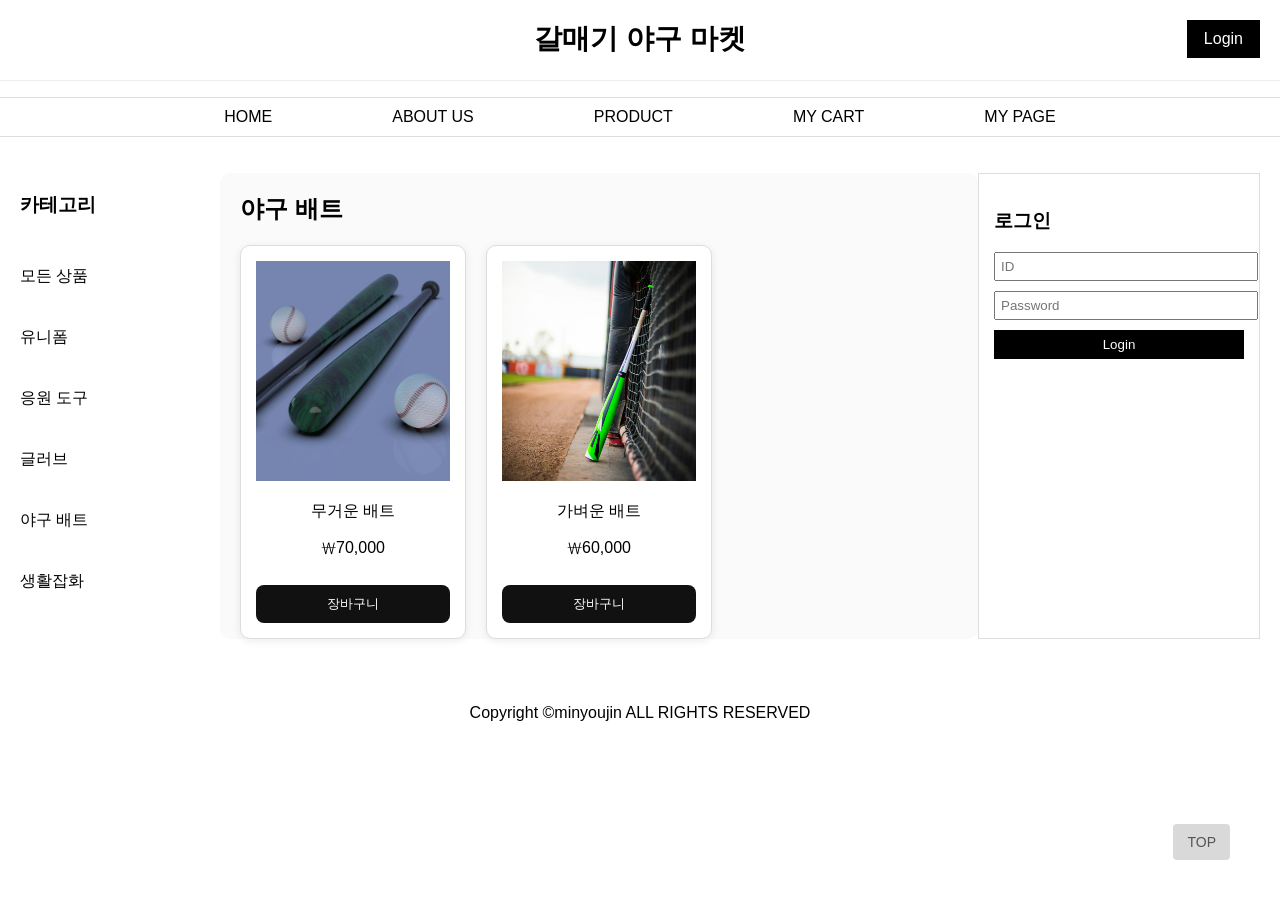
<file: Bat.html>
<!DOCTYPE html>
<html lang="ko">
<head>
    <meta charset="UTF-8">
    <meta name="viewport" content="width=device-width, initial-scale=1.0">
    <title> 갈매기 야구 마켓</title>
    <link type="text/css" rel="stylesheet" href="style.css">
</head>

<body>
    <!-- ======== 상단 로고 ========== -->
    <div class="header">
        <!-- 로고 (가운데 위치) -->
        <a href="index.html" class="logo">갈매기 야구 마켓</a>
        <!-- 오른쪽 상단 로그인 버튼 -->
        <a href="sign_in.html" class="login-btn" id="upperloginbtn">Login</a>
    </div>

    <!--=== 햄버거 버튼(모바일에서 보이게 pc는 ㄴㄴ)==-->
    <button class="hamburger" id="hamburger" onclick="openSidebar()">
        <span></span>
        <span></span>
        <span></span>
    </button>
    <!-- 모바일에서 사이드바 열면 배경 어둡게 하기 -->
    <div class="overlay" id="overlay" onclick="closeSidebar()"></div>
    <!-- ============ 메뉴바 ============== -->
    <ul>
        <li><a href="index.html">HOME</a></li>
        <li class="hide-mobile"><a href="introduce.html">ABOUT US</a></li>
        <li><a href="all_product.html">PRODUCT</a></li>
        <li class="hide-mobile"><a href="mycart.html">MY CART</a></li>
        <li class="hide-mobile"><a href="mypage.html">MY PAGE</a></li>
    </ul>

    <!-- =========== 전체 레이아웃 ============ -->
    <div class="container">
        <!-- 좌측 카테고리 사이드바 -->
        <div class="sidebar" id="sidebar">
            <!-- 모바일에서 사이드바 닫을 때 누를 X버튼-->
            <button class="closebtn" onclick="closeSidebar()">X</button>
            <div class="sidebar-login">
                <a href="sign_in.html" class="sidebar-loginbtn">Login</a>
            </div>
            <h3>카테고리</h3>
            <div class="category-item"><a href="all_product.html">모든 상품</a></div>
            <div class="category-item"><a href="uniform.html">유니폼</a></div>
            <div class="category-item"><a href="cheer.html">응원 도구</a></div>
            <div class="category-item"><a href="Glove.html">글러브</a></div>
            <div class="category-item"><a href="Bat.html">야구 배트</a></div>
            <div class="category-item"><a href="seikatsu.html">생활잡화</a></div>
            <div class="sidebar-hide" id="sidebar-hide">
                <div class="sidebar-hide-menu"><a href="introduce.html">ABOUT US</a></div>
                <div class="sidebar-hide-menu"><a href="mycart.html">MY CART</a></div>
                <div class="sidebar-hide-menu"><a href="mypage.html">MY PAGE</a></div>
            </div>
        </div>
        <!-- 중앙 상품 리스트 -->
        <div class="main">
            <h2>야구 배트</h2>
            <div class="product-grid">
                <!-- 상품 카드 6개 -->
                <div class="product-card">
                    <img src="tetsubat.jpg">
                    <p>무거운 배트</p>
                    <p>₩70,000</p>
                    <button class="wishlist-btn" onclick="addcart(
                        '무거운 배트', 70000, 'tetsubat.jpg'
                    )">장바구니</button>
                </div>
                <div class="product-card">
                    <img src="greenbat.jpg">
                    <p>가벼운 배트</p>
                    <p>₩60,000</p>
                    <button class="wishlist-btn" onclick="addcart(
                        '가벼운 배트', 60000, 'greenbat.jpg'
                    )">장바구니</button>
                </div>
            </div>
        </div>

        <!-- 우측 로그인 박스 -->
        <div class="login-box" id="loginbox">
            <h3>로그인</h3>
            <input type="text" id="username" placeholder="ID">
            <input type="password" id="password" placeholder="Password">
            <button id="loginbtn" onclick="login()">Login</button>
            <p id="message"></p>
        </div>
    </div>
    <button onclick="window.scrollTo({top: 0, behavior: 'smooth'})" id="topbtn">TOP</button>
    <footer>
        Copyright ©minyoujin ALL RIGHTS RESERVED
    </footer>
    <script src="script.js"></script>
</body>
</html>
</file>
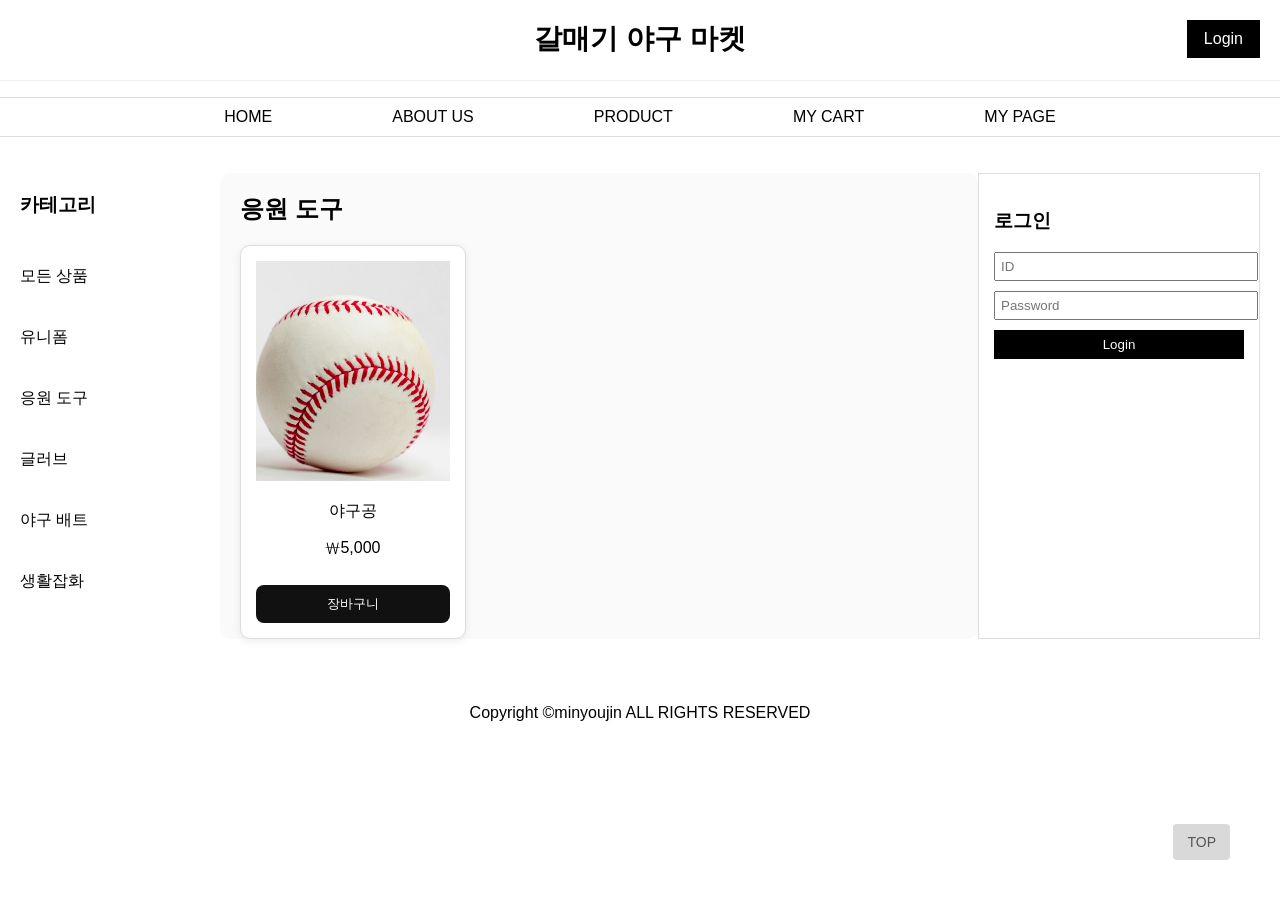
<file: cheer.html>
<!DOCTYPE html>
<html lang="ko">
<head>
    <meta charset="UTF-8">
    <meta name="viewport" content="width=device-width, initial-scale=1.0">
    <title> 갈매기 야구 마켓</title>
    <link type="text/css" rel="stylesheet" href="style.css">
</head>

<body>
    <!-- ======== 상단 로고 ========== -->
    <div class="header">
        <!-- 로고 (가운데 위치) -->
        <a href="index.html" class="logo">갈매기 야구 마켓</a>
        <!-- 오른쪽 상단 로그인 버튼 -->
        <a href="sign_in.html" class="login-btn" id="upperloginbtn">Login</a>
    </div>

    <!--=== 햄버거 버튼(모바일에서 보이게 pc는 ㄴㄴ)==-->
    <button class="hamburger" id="hamburger" onclick="openSidebar()">
        <span></span>
        <span></span>
        <span></span>
    </button>
    <!-- 모바일에서 사이드바 열면 배경 어둡게 하기 -->
    <div class="overlay" id="overlay" onclick="closeSidebar()"></div>
    <!-- ============ 메뉴바 ============== -->
    <ul>
        <li><a href="index.html">HOME</a></li>
        <li class="hide-mobile"><a href="introduce.html">ABOUT US</a></li>
        <li><a href="all_product.html">PRODUCT</a></li>
        <li class="hide-mobile"><a href="mycart.html">MY CART</a></li>
        <li class="hide-mobile"><a href="mypage.html">MY PAGE</a></li>
    </ul>

    <!-- =========== 전체 레이아웃 ============ -->
    <div class="container">
        <!-- 좌측 카테고리 사이드바 -->
        <div class="sidebar" id="sidebar">
            <!-- 모바일에서 사이드바 닫을 때 누를 X버튼-->
            <button class="closebtn" onclick="closeSidebar()">X</button>
            <div class="sidebar-login">
                <a href="sign_in.html" class="sidebar-loginbtn">Login</a>
            </div>
            <h3>카테고리</h3>
            <div class="category-item"><a href="all_product.html">모든 상품</a></div>
            <div class="category-item"><a href="uniform.html">유니폼</a></div>
            <div class="category-item"><a href="cheer.html">응원 도구</a></div>
            <div class="category-item"><a href="Glove.html">글러브</a></div>
            <div class="category-item"><a href="Bat.html">야구 배트</a></div>
            <div class="category-item"><a href="seikatsu.html">생활잡화</a></div>
            <div class="sidebar-hide" id="sidebar-hide">
                <div class="sidebar-hide-menu"><a href="introduce.html">ABOUT US</a></div>
                <div class="sidebar-hide-menu"><a href="mycart.html">MY CART</a></div>
                <div class="sidebar-hide-menu"><a href="mypage.html">MY PAGE</a></div>
            </div>
        </div>
        <!-- 중앙 상품 리스트 -->
        <div class="main">
            <h2>응원 도구</h2>
            <div class="product-grid">
                
                <div class="product-card">
                    <img src="hitoriball.jpg">
                    <p>야구공</p>
                    <p>₩5,000</p>
                    <button class="wishlist-btn" onclick="addcart(
                        '야구공', 5000, 'hitoriball.jpg'
                    )">장바구니</button>
                </div>
            </div>
        </div>

        <!-- 우측 로그인 박스 -->
        <div class="login-box" id="loginbox">
            <h3>로그인</h3>
            <input type="text" id="username" placeholder="ID">
            <input type="password" id="password" placeholder="Password">
            <button id="loginbtn" onclick="login()">Login</button>
            <p id="message"></p>
        </div>
    </div>
    <button onclick="window.scrollTo({top: 0, behavior: 'smooth'})" id="topbtn">TOP</button>
    <footer>
        Copyright ©minyoujin ALL RIGHTS RESERVED
    </footer>
    <script src="script.js"></script>
</body>
</html>
</file>
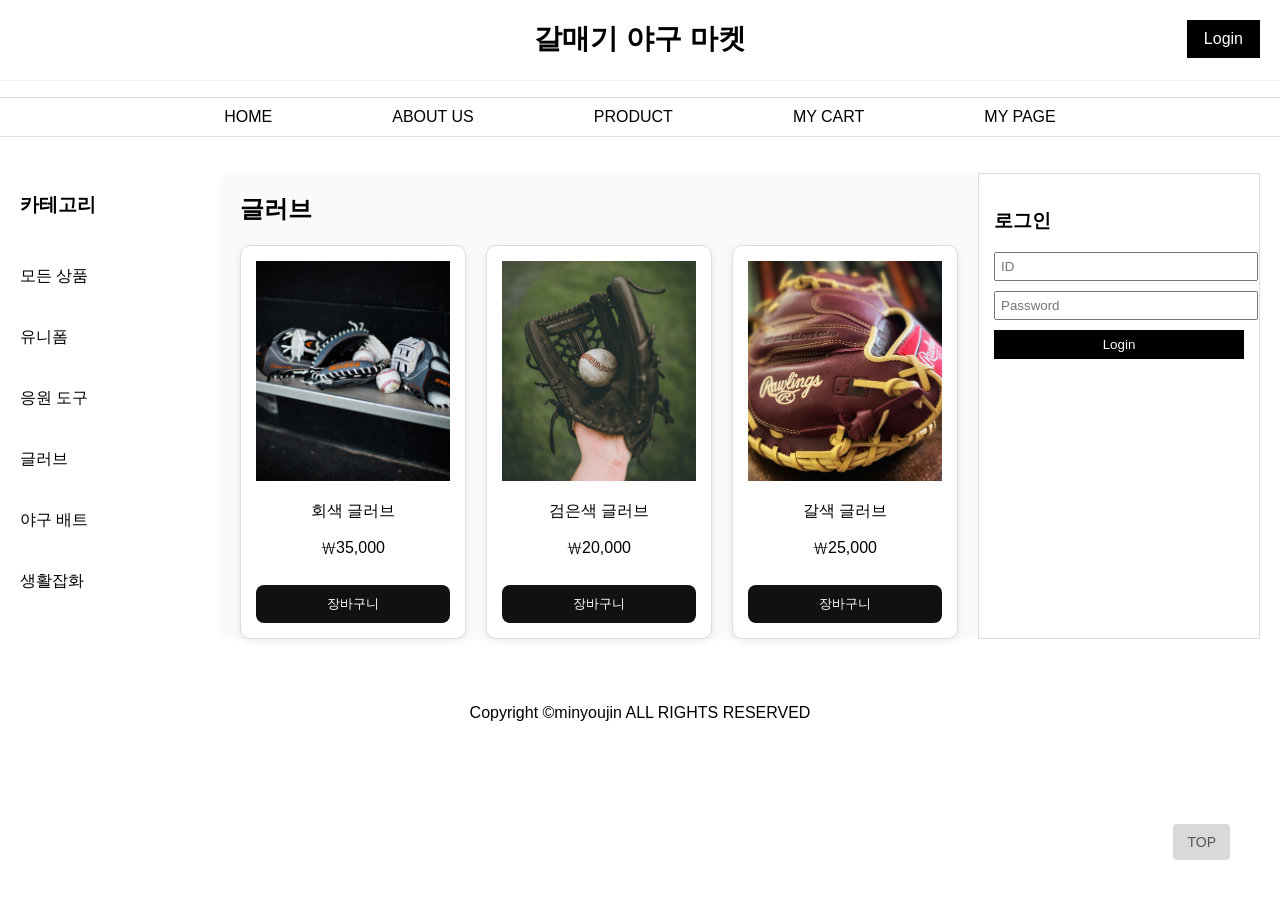
<file: Glove.html>
<!DOCTYPE html>
<html lang="ko">
<head>
    <meta charset="UTF-8">
    <meta name="viewport" content="width=device-width, initial-scale=1.0">
    <title> 갈매기 야구 마켓</title>
    <link type="text/css" rel="stylesheet" href="style.css">
</head>

<body>
    <!-- ======== 상단 로고 ========== -->
    <div class="header">
        <!-- 로고 (가운데 위치) -->
        <a href="index.html" class="logo">갈매기 야구 마켓</a>
        <!-- 오른쪽 상단 로그인 버튼 -->
        <a href="sign_in.html" class="login-btn" id="upperloginbtn">Login</a>
    </div>

    <!--=== 햄버거 버튼(모바일에서 보이게 pc는 ㄴㄴ)==-->
    <button class="hamburger" id="hamburger" onclick="openSidebar()">
        <span></span>
        <span></span>
        <span></span>
    </button>
    <!-- 모바일에서 사이드바 열면 배경 어둡게 하기 -->
    <div class="overlay" id="overlay" onclick="closeSidebar()"></div>
    <!-- ============ 메뉴바 ============== -->
    <ul>
        <li><a href="index.html">HOME</a></li>
        <li class="hide-mobile"><a href="introduce.html">ABOUT US</a></li>
        <li><a href="all_product.html">PRODUCT</a></li>
        <li class="hide-mobile"><a href="mycart.html">MY CART</a></li>
        <li class="hide-mobile"><a href="mypage.html">MY PAGE</a></li>
    </ul>

    <!-- =========== 전체 레이아웃 ============ -->
    <div class="container">
        <!-- 좌측 카테고리 사이드바 -->
        <div class="sidebar" id="sidebar">
            <!-- 모바일에서 사이드바 닫을 때 누를 X버튼-->
            <button class="closebtn" onclick="closeSidebar()">X</button>
            <div class="sidebar-login">
                <a href="sign_in.html" class="sidebar-loginbtn">Login</a>
            </div>
            <h3>카테고리</h3>
            <div class="category-item"><a href="all_product.html">모든 상품</a></div>
            <div class="category-item"><a href="uniform.html">유니폼</a></div>
            <div class="category-item"><a href="cheer.html">응원 도구</a></div>
            <div class="category-item"><a href="Glove.html">글러브</a></div>
            <div class="category-item"><a href="Bat.html">야구 배트</a></div>
            <div class="category-item"><a href="seikatsu.html">생활잡화</a></div>
            <div class="sidebar-hide" id="sidebar-hide">
                <div class="sidebar-hide-menu"><a href="introduce.html">ABOUT US</a></div>
                <div class="sidebar-hide-menu"><a href="mycart.html">MY CART</a></div>
                <div class="sidebar-hide-menu"><a href="mypage.html">MY PAGE</a></div>
            </div>
        </div>
        <!-- 중앙 상품 리스트 -->
        <div class="main">
            <h2>글러브</h2>
            <div class="product-grid">
                <div class="product-card">
                    <img src="greyglove.jpg">
                    <p>회색 글러브</p>
                    <p>₩35,000</p>
                    <button class="wishlist-btn" onclick="addcart(
                        '회색 글러브', 35000, 'greyglove.jpg'
                    )">장바구니</button>
                </div>
                <div class="product-card">
                    <img src="blackglove.jpg">
                    <p>검은색 글러브</p>
                    <p>₩20,000</p>
                    <button class="wishlist-btn" onclick="addcart(
                        '검은색 글러브', 20000, 'blackglove.jpg'
                    )">장바구니</button>
                </div>
                <div class="product-card">
                    <img src="brownglove.jpg">
                    <p>갈색 글러브</p>
                    <p>₩25,000</p>
                    <button class="wishlist-btn" onclick="addcart(
                        '갈색 글러브', 25000, 'brownglove.jpg'
                    )">장바구니</button>
                </div>
            </div>
        </div>

        <!-- 우측 로그인 박스 -->
        <div class="login-box" id="loginbox">
            <h3>로그인</h3>
            <input type="text" id="username" placeholder="ID">
            <input type="password" id="password" placeholder="Password">
            <button id="loginbtn" onclick="login()">Login</button>
            <p id="message"></p>
        </div>
    </div>
    <button onclick="window.scrollTo({top: 0, behavior: 'smooth'})" id="topbtn">TOP</button>
    <footer>
        Copyright ©minyoujin ALL RIGHTS RESERVED
    </footer>
    <script src="script.js"></script>
</body>
</html>
</file>
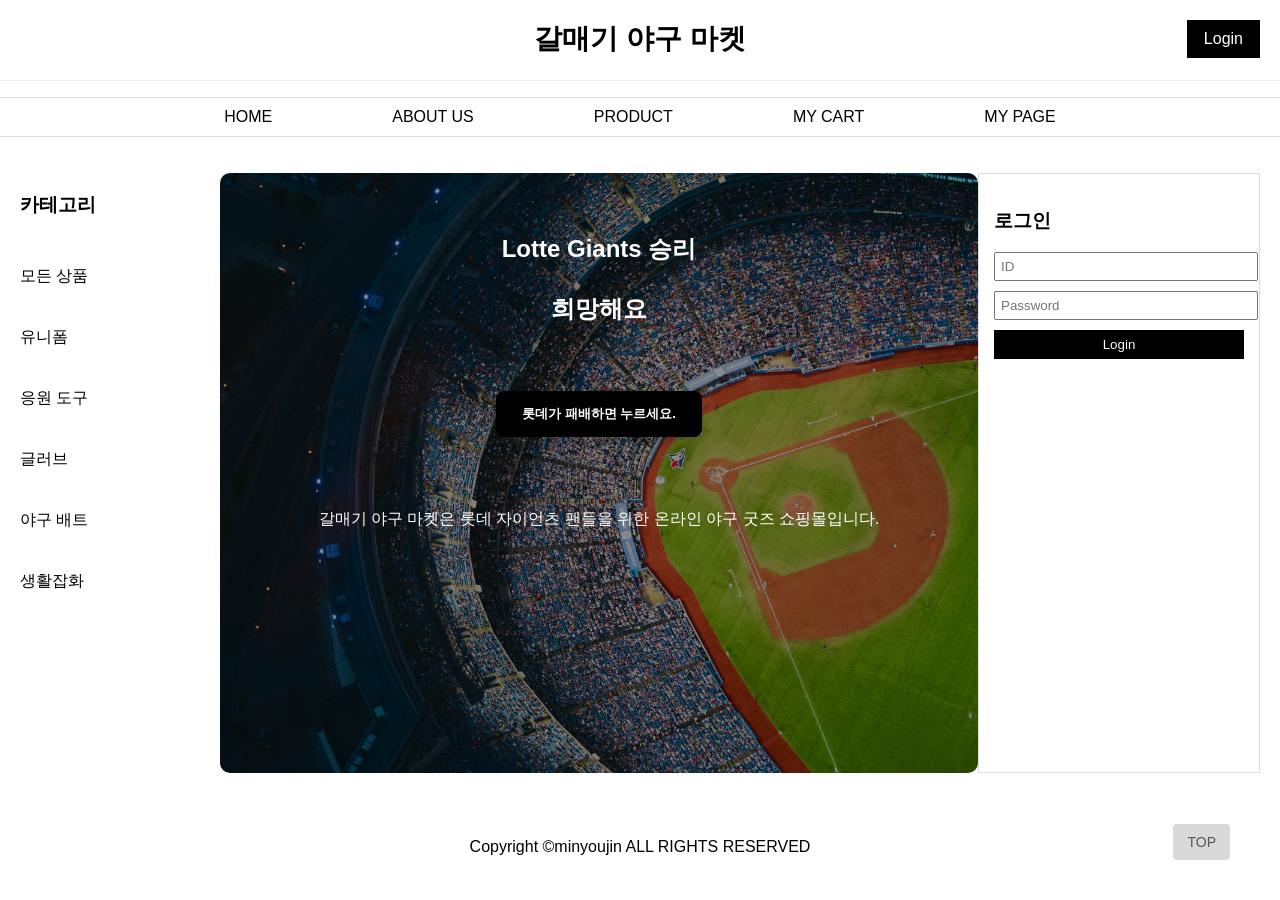
<file: introduce.html>
<!DOCTYPE html>
<html lang="ko">
<head>
    <meta charset="UTF-8">
    <meta name="viewport" content="width=device-width, initial-scale=1.0">
    <title> 갈매기 야구 마켓</title>
    <link type="text/css" rel="stylesheet" href="style.css"> 
    <style>
        .lotte, .wanttowin {
            color: white;
            text-align: center;
            font-weight: bold;
            min-height: 40px;
        }
        .resultbtn {
            color: #fff;
            text-decoration: none;
            outline: none;
            padding: 12px 24px;
            border-radius: 8px;
            font-weight: bold;
            box-shadow: 0 2px 8px rgba(0, 0, 0, 0.2);
            border: 2px solid #000;
            cursor: pointer;
            background: #000;
            transition: 0.2s;
        }
        .resultbtn:hover {
            transform: translateY(-4px);
        }
        .btngroup {
            display: flex;
            justify-content: center;
            gap: 15px;
            margin-top: 20px;
        }
        /* background img background img background img */
        .main {
            background-image: 
            linear-gradient(rgba(0,0,0,0.45), rgba(0,0,0,0.45)
            ), url("ground_skyview.jpg");
            background-size: cover;
            background-position: center;
            min-height: 600px;
            padding: 40px;
            box-sizing: border-box;
        }
        .intro-text {
            color: white;
            text-align: center;
            margin-top: 50px;
            line-height: 1.8;
        }
    </style>
    <script>
        function changeresult() {
            const lotte =
            document.getElementById("lotte");
            const wanttowin =
            document.getElementById("wanttowin");
            const resultbtn =
            document.getElementById("resultbtn");
            if(lotte.innerHTML === "Lotte Giants 승리") {
                lotte.innerHTML ="Lotte Giants";
                wanttowin.innerHTML ="망해";
                resultbtn.innerHTML ="롯데 승리 시 클릭";
            }
            else {
                lotte.innerHTML ="Lotte Giants 승리";
                wanttowin.innerHTML ="희망해요";
                resultbtn.innerHTML ="롯데 패배 시 클릭";
            }
        }
    </script>
</head>

<body>
    <!-- ======== 상단 로고 ========== -->
    <div class="header">
        <!-- 로고 (가운데 위치) -->
        <a href="index.html" class="logo">갈매기 야구 마켓</a>
        <!-- 오른쪽 상단 로그인 버튼 -->
        <a href="sign_in.html" class="login-btn" id="upperloginbtn">Login</a>
    </div>

    <!--=== 햄버거 버튼(모바일에서 보이게 pc는 ㄴㄴ)==-->
    <button class="hamburger" id="hamburger" onclick="openSidebar()">
        <span></span>
        <span></span>
        <span></span>
    </button>
    <!-- 모바일에서 사이드바 열면 배경 어둡게 하기 -->
    <div class="overlay" id="overlay" onclick="closeSidebar()"></div>
    <!-- ============ 메뉴바 ============== -->
    <ul>
        <li><a href="index.html">HOME</a></li>
        <li class="hide-mobile"><a href="introduce.html">ABOUT US</a></li>
        <li><a href="all_product.html">PRODUCT</a></li>
        <li class="hide-mobile"><a href="mycart.html">MY CART</a></li>
        <li class="hide-mobile"><a href="mypage.html">MY PAGE</a></li>
    </ul>

    <!-- =========== 전체 레이아웃 ============ -->
    <div class="container">
        <!-- 좌측 카테고리 사이드바 -->
        <div class="sidebar" id="sidebar">
            <!-- 모바일에서 사이드바 닫을 때 누를 X버튼-->
            <button class="closebtn" onclick="closeSidebar()">X</button>
            <div class="sidebar-login">
                <a href="sign_in.html" class="sidebar-loginbtn">Login</a>
            </div>
            <h3>카테고리</h3>
            <div class="category-item"><a href="all_product.html">모든 상품</a></div>
            <div class="category-item"><a href="uniform.html">유니폼</a></div>
            <div class="category-item"><a href="cheer.html">응원 도구</a></div>
            <div class="category-item"><a href="Glove.html">글러브</a></div>
            <div class="category-item"><a href="Bat.html">야구 배트</a></div>
            <div class="category-item"><a href="seikatsu.html">생활잡화</a></div>
            <div class="sidebar-hide" id="sidebar-hide">
                <div class="sidebar-hide-menu"><a href="introduce.html">ABOUT US</a></div>
                <div class="sidebar-hide-menu"><a href="mycart.html">MY CART</a></div>
                <div class="sidebar-hide-menu"><a href="mypage.html">MY PAGE</a></div>
            </div>
        </div>
        <div class="main">
            <h2 class="lotte" id="lotte">Lotte Giants 승리</h2>
            <h2 class="wanttowin" id="wanttowin">희망해요</h2>
            <br>
            <div class="btngroup">
                <button onclick="changeresult()" class="resultbtn" id="resultbtn">
                    롯데가 패배하면 누르세요.
                </button>
            </div>
            <br>
            <div class="intro-text">
                <p> 갈매기 야구 마켓은
                    롯데 자이언츠 팬들을 위한
                    온라인 야구 굿즈 쇼핑몰입니다.
                </p>
            </div>
        </div>

        <!-- 우측 로그인 박스 -->
        <div class="login-box" id="loginbox">
            <h3>로그인</h3>
            <input type="text" id="username" placeholder="ID">
            <input type="password" id="password" placeholder="Password">
            <button id="loginbtn" onclick="login()">Login</button>
            <p id="message"></p>
        </div>
    </div>
    <button onclick="window.scrollTo({top: 0, behavior: 'smooth'})" id="topbtn">TOP</button>
    <footer>
        Copyright ©minyoujin ALL RIGHTS RESERVED
    </footer>
    <script src="script.js"></script>
</body>
</html>
</file>
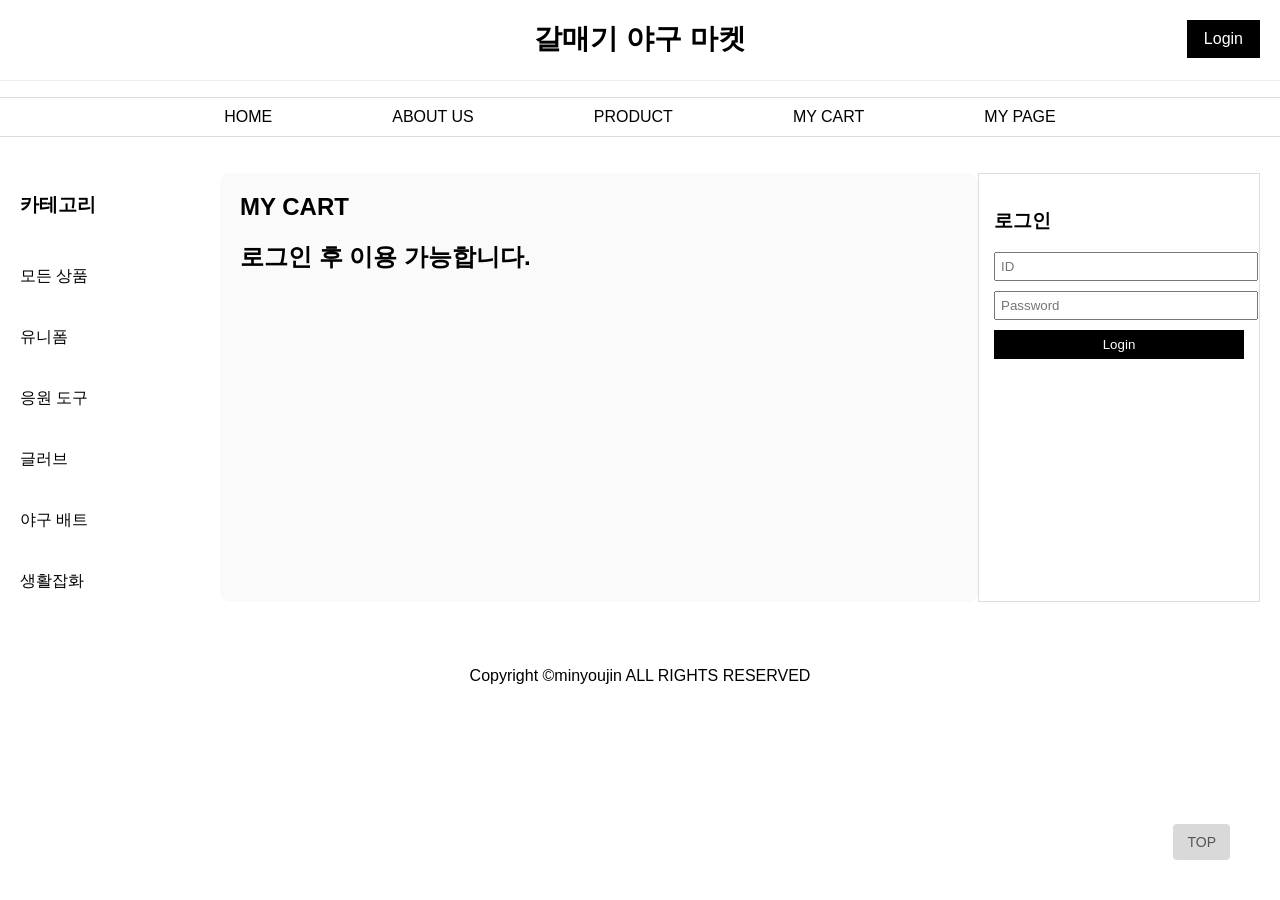
<file: mycart.html>
<!DOCTYPE html>
<html lang="ko">
<head>
    <meta charset="UTF-8">
    <meta name="viewport" content="width=device-width, initial-scale=1.0">
    <title> MY CART</title>
    <link type="text/css" rel="stylesheet" href="style.css">
</head>
<body>
    <!-- ======== 상단 로고 ========== -->
    <div class="header">
        <!-- 로고 (가운데 위치) -->
        <a href="index.html" class="logo">갈매기 야구 마켓</a>
        <!-- 오른쪽 상단 로그인 버튼 -->
        <a href="sign_in.html" class="login-btn" id="upperloginbtn">Login</a>
    </div>

    <!--=== 햄버거 버튼(모바일에서 보이게 pc는 ㄴㄴ)==-->
    <button class="hamburger" id="hamburger" onclick="openSidebar()">
        <span></span>
        <span></span>
        <span></span>
    </button>
    <!-- 모바일에서 사이드바 열면 배경 어둡게 하기 -->
    <div class="overlay" id="overlay" onclick="closeSidebar()"></div>
    <!-- ============ 메뉴바 ============== -->
    <ul>
        <li><a href="index.html">HOME</a></li>
        <li class="hide-mobile"><a href="introduce.html">ABOUT US</a></li>
        <li><a href="all_product.html">PRODUCT</a></li>
        <li class="hide-mobile"><a href="mycart.html">MY CART</a></li>
        <li class="hide-mobile"><a href="mypage.html">MY PAGE</a></li>
    </ul>

    <!-- =========== 전체 레이아웃 ============ -->
    <div class="container">
        <!-- 좌측 카테고리 사이드바 -->
        <div class="sidebar" id="sidebar">
            <!-- 모바일에서 사이드바 닫을 때 누를 X버튼-->
            <button class="closebtn" onclick="closeSidebar()">X</button>
            <div class="sidebar-login">
                <a href="sign_in.html" class="sidebar-loginbtn">Login</a>
            </div>
            <h3>카테고리</h3>
            <div class="category-item"><a href="all_product.html">모든 상품</a></div>
            <div class="category-item"><a href="uniform.html">유니폼</a></div>
            <div class="category-item"><a href="cheer.html">응원 도구</a></div>
            <div class="category-item"><a href="Glove.html">글러브</a></div>
            <div class="category-item"><a href="Bat.html">야구 배트</a></div>
            <div class="category-item"><a href="seikatsu.html">생활잡화</a></div>
            <div class="sidebar-hide" id="sidebar-hide">
                <div class="sidebar-hide-menu"><a href="introduce.html">ABOUT US</a></div>
                <div class="sidebar-hide-menu"><a href="mycart.html">MY CART</a></div>
                <div class="sidebar-hide-menu"><a href="mypage.html">MY PAGE</a></div>
            </div>
        </div> <!-- main main main main -->
            <div class="main" id="main">
            <h2> MY CART </h2>
            <p class="cartlist" id="cartlist"> </p>
        </div>
        <!-- 우측 로그인 박스 -->
        <div class="login-box" id="loginbox">
            <h3>로그인</h3>
            <input type="text" id="username" placeholder="ID">
            <input type="password" id="password" placeholder="Password">
            <button id="loginbtn" onclick="login()">Login</button>
            <p id="message"></p>
        </div>
    </div>
    <button onclick="window.scrollTo({top: 0, behavior: 'smooth'})" id="topbtn">TOP</button>
    <footer>
        Copyright ©minyoujin ALL RIGHTS RESERVED
    </footer>
    <script src="script.js"></script>
</body>
</html>

    <!-- 기능 구현할 것들
    1. 장바구니 상품 출력 기능  ok
    2. 총 가격 계산되어 보여주는 기능 ok
    3. 장바구니 물건 삭제 버튼 ok
    4. 장바구니 물건 수량 변경 버튼 
    5. 주문 버튼은 누르면 그냥 주문 완료됐다고 뜨고
    마이페이지 주문 내역으로 이동되는 기능으로 구현하기
    -->
</file>
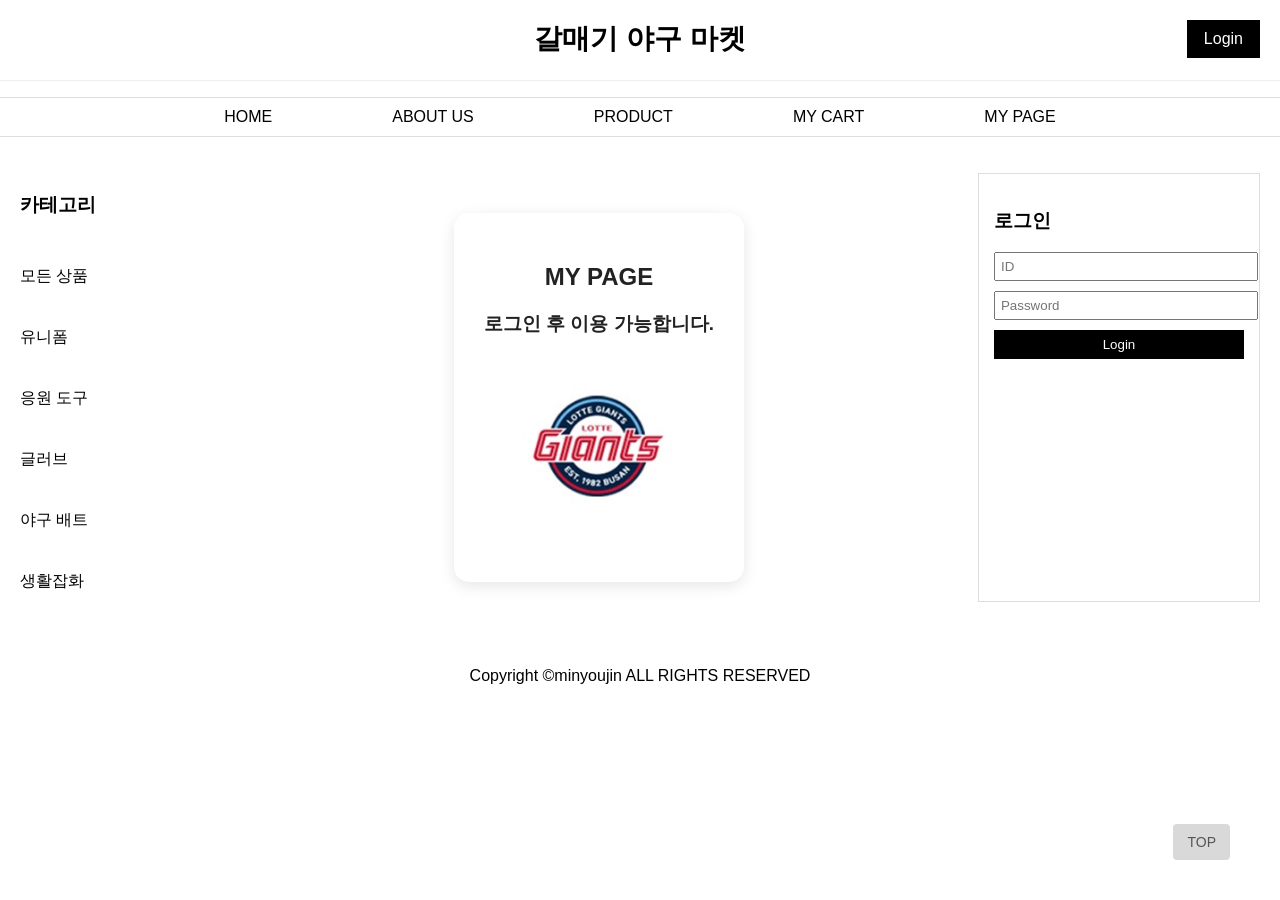
<file: mypage.html>
<!DOCTYPE html>
<html lang="ko">
<head>
    <meta charset="UTF-8">
    <meta name="viewport" content="width=device-width, initial-scale=1.0">
    <title> 갈매기 야구 마켓</title>
    <link type="text/css" rel="stylesheet" href="style.css">
</head>

<body>
    <!-- ======== 상단 로고 ========== -->
    <div class="header">
        <!-- 로고 (가운데 위치) -->
        <a href="index.html" class="logo">갈매기 야구 마켓</a>
        <!-- 오른쪽 상단 로그인 버튼 -->
        <a href="sign_in.html" class="login-btn" id="upperloginbtn">Login</a>
    </div>

    <!--=== 햄버거 버튼(모바일에서 보이게 pc는 ㄴㄴ)==-->
    <button class="hamburger" id="hamburger" onclick="openSidebar()">
        <span></span>
        <span></span>
        <span></span>
    </button>
    <!-- 모바일에서 사이드바 열면 배경 어둡게 하기 -->
    <div class="overlay" id="overlay" onclick="closeSidebar()"></div>
    <!-- ============ 메뉴바 ============== -->
    <ul>
        <li><a href="index.html">HOME</a></li>
        <li class="hide-mobile"><a href="introduce.html">ABOUT US</a></li>
        <li><a href="all_product.html">PRODUCT</a></li>
        <li class="hide-mobile"><a href="mycart.html">MY CART</a></li>
        <li class="hide-mobile"><a href="mypage.html">MY PAGE</a></li>
    </ul>

    <!-- =========== 전체 레이아웃 ============ -->
    <div class="container">
        <!-- 좌측 카테고리 사이드바 -->
        <div class="sidebar" id="sidebar">
            <!-- 모바일에서 사이드바 닫을 때 누를 X버튼-->
            <button class="closebtn" onclick="closeSidebar()">X</button>
            <div class="sidebar-login">
                <a href="sign_in.html" class="sidebar-loginbtn">Login</a>
            </div>
            <h3>카테고리</h3>
            <div class="category-item"><a href="all_product.html">모든 상품</a></div>
            <div class="category-item"><a href="uniform.html">유니폼</a></div>
            <div class="category-item"><a href="cheer.html">응원 도구</a></div>
            <div class="category-item"><a href="Glove.html">글러브</a></div>
            <div class="category-item"><a href="Bat.html">야구 배트</a></div>
            <div class="category-item"><a href="seikatsu.html">생활잡화</a></div>
            <div class="sidebar-hide" id="sidebar-hide">
                <div class="sidebar-hide-menu"><a href="introduce.html">ABOUT US</a></div>
                <div class="sidebar-hide-menu"><a href="mycart.html">MY CART</a></div>
                <div class="sidebar-hide-menu"><a href="mypage.html">MY PAGE</a></div>
            </div>
        </div>
        
        <div class="mypage-main" id="mypage-main">
            <h2>MY PAGE</h2>
            <div id="myinfo"></div>
            <div style="padding-top: 30px;"> <img src="lottelogo.jpg" style="width: 160px;" > </div>
        </div>

        <!-- 우측 로그인 박스 -->
        <div class="login-box" id="loginbox">
            <h3>로그인</h3>
            <input type="text" id="username" placeholder="ID">
            <input type="password" id="password" placeholder="Password">
            <button id="loginbtn" onclick="login()">Login</button>
            <p id="message"></p>
        </div>
    </div>
    <button onclick="window.scrollTo({top: 0, behavior: 'smooth'})" id="topbtn">TOP</button>
    <footer>
        Copyright ©minyoujin ALL RIGHTS RESERVED
    </footer>
    <script src="script.js"></script>
</body>
</html>
</file>
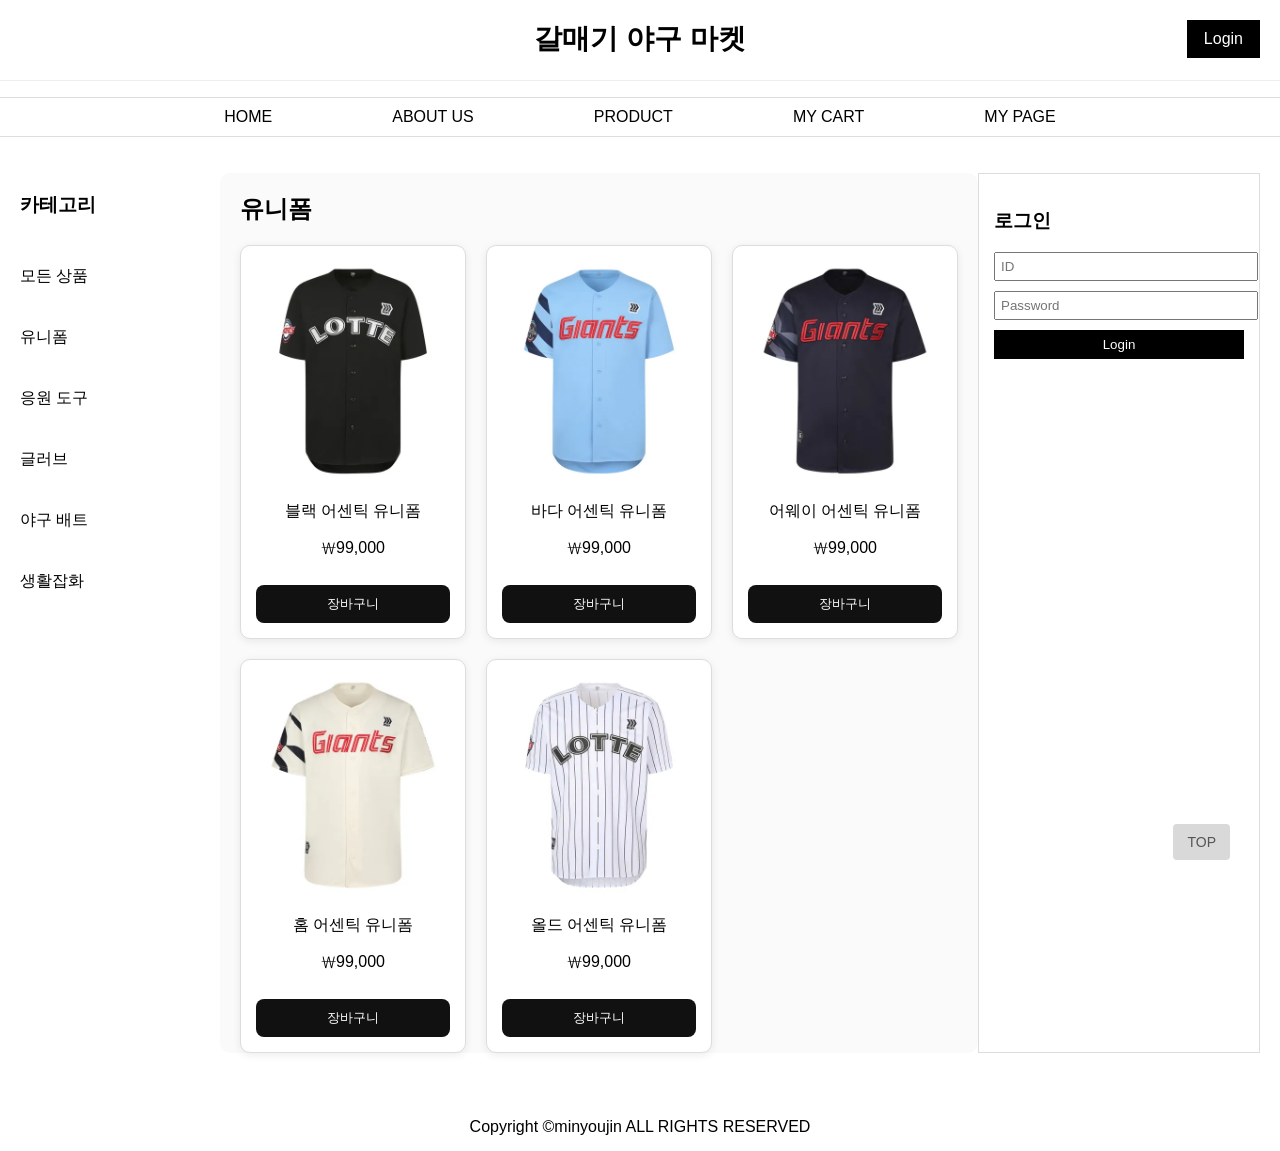
<file: uniform.html>
<!DOCTYPE html>
<html lang="ko">
<head>
    <meta charset="UTF-8">
    <meta name="viewport" content="width=device-width, initial-scale=1.0">
    <title> 갈매기 야구 마켓</title>
    <link type="text/css" rel="stylesheet" href="style.css">
</head>

<body>
    <!-- ======== 상단 로고 ========== -->
    <div class="header">
        <!-- 로고 (가운데 위치) -->
        <a href="index.html" class="logo">갈매기 야구 마켓</a>
        <!-- 오른쪽 상단 로그인 버튼 -->
        <a href="sign_in.html" class="login-btn" id="upperloginbtn">Login</a>
    </div>

    <!--=== 햄버거 버튼(모바일에서 보이게 pc는 ㄴㄴ)==-->
    <button class="hamburger" id="hamburger" onclick="openSidebar()">
        <span></span>
        <span></span>
        <span></span>
    </button>
    <!-- 모바일에서 사이드바 열면 배경 어둡게 하기 -->
    <div class="overlay" id="overlay" onclick="closeSidebar()"></div>
    <!-- ============ 메뉴바 ============== -->
    <ul>
        <li><a href="index.html">HOME</a></li>
        <li class="hide-mobile"><a href="introduce.html">ABOUT US</a></li>
        <li><a href="all_product.html">PRODUCT</a></li>
        <li class="hide-mobile"><a href="mycart.html">MY CART</a></li>
        <li class="hide-mobile"><a href="mypage.html">MY PAGE</a></li>
    </ul>

    <!-- =========== 전체 레이아웃 ============ -->
    <div class="container">
        <!-- 좌측 카테고리 사이드바 -->
        <div class="sidebar" id="sidebar">
            <!-- 모바일에서 사이드바 닫을 때 누를 X버튼-->
            <button class="closebtn" onclick="closeSidebar()">X</button>
            <div class="sidebar-login">
                <a href="sign_in.html" class="sidebar-loginbtn">Login</a>
            </div>
            <h3>카테고리</h3>
            <div class="category-item"><a href="all_product.html">모든 상품</a></div>
            <div class="category-item"><a href="uniform.html">유니폼</a></div>
            <div class="category-item"><a href="cheer.html">응원 도구</a></div>
            <div class="category-item"><a href="Glove.html">글러브</a></div>
            <div class="category-item"><a href="Bat.html">야구 배트</a></div>
            <div class="category-item"><a href="seikatsu.html">생활잡화</a></div>
            <div class="sidebar-hide" id="sidebar-hide">
                <div class="sidebar-hide-menu"><a href="introduce.html">ABOUT US</a></div>
                <div class="sidebar-hide-menu"><a href="mycart.html">MY CART</a></div>
                <div class="sidebar-hide-menu"><a href="mypage.html">MY PAGE</a></div>
            </div>
        </div>
        <!-- 중앙 상품 리스트 -->
        <div class="main">
            <h2>유니폼</h2>
            <div class="product-grid">
                <div class="product-card">
                    <img src="blackuniform.jpg">
                    <p>블랙 어센틱 유니폼</p>
                    <p>₩99,000</p>
                    <button class="wishlist-btn" onclick="addcart(
                        '블랙 어센틱 유니폼', 99000, 'blackuniform.jpg'
                    )">장바구니</button>
                </div>
                <div class="product-card">
                    <img src="badauniform.jpg">
                    <p>바다 어센틱 유니폼</p>
                    <p>₩99,000</p>
                    <button class="wishlist-btn" onclick="addcart(
                        '바다 어센틱 유니폼', 99000, 'badauniform.jpg'
                    )">장바구니</button>
                </div>
                <div class="product-card">
                    <img src="awayuniform.jpg">
                    <p>어웨이 어센틱 유니폼</p>
                    <p>₩99,000</p>
                    <button class="wishlist-btn" onclick="addcart(
                        '어웨이 어센틱 유니폼', 99000, 'awayuniform.jpg'
                    )">장바구니</button>
                </div>
                <div class="product-card">
                    <img src="homeuniform.jpg">
                    <p>홈 어센틱 유니폼</p>
                    <p>₩99,000</p>
                    <button class="wishlist-btn" onclick="addcart(
                        '홈 어센틱 유니폼', 99000, 'homeuniform.jpg'
                    )">장바구니</button>
                </div>
                <div class="product-card">
                    <img src="oldunifrom.jpg">
                    <p>올드 어센틱 유니폼</p>
                    <p>₩99,000</p>
                    <button class="wishlist-btn" onclick="addcart(
                        '올드 어센틱 유니폼', 99000, 'oldunifrom.jpg'
                    )">장바구니</button>
                </div>
            </div> 
        </div>

        <!-- 우측 로그인 박스 -->
        <div class="login-box" id="loginbox">
            <h3>로그인</h3>
            <input type="text" id="username" placeholder="ID">
            <input type="password" id="password" placeholder="Password">
            <button id="loginbtn" onclick="login()">Login</button>
            <p id="message"></p>
        </div>
    </div>
    <button onclick="window.scrollTo({top: 0, behavior: 'smooth'})" id="topbtn">TOP</button>
    <footer>
        Copyright ©minyoujin ALL RIGHTS RESERVED
    </footer>
    <script src="script.js"></script>
</body>
</html>
</file>
<file: style.css>
/* =========================
    전체 기본 설정
========================= */
body {
    margin: 0;
    font-family: Arial, sans-serif;
    background-color: white; /* white톤 */
}
/*   하이퍼 링크 색깔 파란색X 검은색으로 통일 시키기   */
ul a, .logo, .category-item a, .product-card a {
    color: #000;
    text-decoration: none;
}
/* ================ 로고 영역================ */
.header {
    text-align: center; /* 가운데 정렬 */
    padding: 20px;
    position: relative; /* 로그인 버튼 위치 기준 */
    border-bottom: 1px solid #eee;
}

.logo {
    display: inline-block;
    font-size: 28px;
    font-weight: bold;
    height: 40px;
    cursor: pointer;
    transition: transform 0.3s ease; 
}
/* 로고 hover 효과 */
.logo:hover {
    transform: scale(1.15);
}

/* 로그인 버튼 (오른쪽 상단) */
.login-btn {
    color: #fff;
    text-decoration: none;
    outline: none;
    border: 2px solid #000;
    z-index: 1;
    position: absolute;
    right: 20px;
    top: 20px;
    padding: 8px 15px;
    cursor: pointer;
    background: #000;
}
/*   로그인 버튼 효과 after, hover, active   */
.login-btn:after {
    position: absolute;
    content: "";
    width: 0;
    height: 100%;
    top:0;
    right: 0;
    z-index: -1;
    background: #e0e5ec;
    transition: all 0.3s ease;
}
.login-btn:hover {
    color: #000;
}
.login-btn:hover:after {
    left: 0;
    width: 100%;
}
/* ============= 메뉴바============= */
ul {
    display: flex;
    justify-content: center;
    list-style: none;
    text-align: center;
    gap: 100px;
    padding: 10px 0;
    border-top: 1px solid #ddd;
    border-bottom: 1px solid #ddd;
}
ul li {
    display: flex;
    padding: 0 10px;
}
ul li a {
    text-decoration: none;
    color: black;
    cursor: pointer;
    transition: 0.3s;
}

/* 메뉴 hover 효과 */
ul li a:hover {
    transform: scale(1.15);
    color: darkblue;
}

/* ========== =전체 레이아웃 ===== */
.container {
    display: flex;
    padding: 20px;
}

/* =============== 좌측 카테고리============= */
.sidebar {
    width: 200px;
}

.category-item {
    margin: 10px 0;
    padding-top: 30px;
    cursor: pointer;
    transition: 0.3s;
}

/* 카테고리 hover 효과 */
.category-item:hover {
    transform: scale(1.1);
    color: darkblue;
}

/* ============ 중앙 상품 영역============= */
.main {
    flex: 1;
    padding: 0 20px;
    background-color: #fafafa;
    border-radius: 10px;
}

.product-grid {
    display: grid;
    grid-template-columns: repeat(3, 1fr); /* 3열 */
    gap: 20px;
}

/* 상품 카드 */
.product-card {
    background-color: white;
    padding: 15px;
    border: 1px solid #ddd;
    text-align: center;
    border-radius: 10px;
    box-shadow: 0 2px 8px rgba(0, 0, 0, 0.08);
    transition: 0.2s;
}
.product-card:hover {
    transform: translateY(-4px);
}

.product-card img {
    width: 100%;
    height: 220px;
    object-fit: cover;
}

.wishlist-btn {
    background: #111;
    color: white;
    border: none;
    padding: 10px 20px;
    width: 100%;
    margin-top: 10px;
    border-radius: 8px;
    cursor: pointer;
    transition: 0.3s;
}
.wishlist-btn:hover {
    background: #444;
}

/* =========================
    우측 로그인 박스
========================= */
.login-box {
    width: 250px;
    padding: 15px;
    background-color: white;
    border: 1px solid #ddd;
}

.login-box input {
    width: 100%;
    margin-bottom: 10px;
    padding: 5px;
}

.login-box button {
    width: 100%;
    padding: 7px;
    background-color: black;
    color: white;
    border: none;
    cursor: pointer;
}
/* mypage mypage mypage */
.mypage-main {
    max-width: 500px;
    margin: 40px auto;
    margin-bottom: 20px;
    color: #222;
    padding: 30px;
    background-color: white;
    border-radius: 15px;
    box-shadow: 0 4px 15px rgba(0, 0, 0, 0.1);
    text-align: center;
}

.mypagecard  {
    font-size: 17px;
    padding: 12px 0;
    border-bottom: 1px solid #eee;
}

/* ===== TOP버튼 ===== */
#topbtn {
    position: fixed;      /* 화면에 고정 */
    bottom: 40px;         /* 하단에서 40px */
    right: 50px;          /* 우측에서 50px */
    background-color: #d9d9d9; 
    color: #555;
    border: none;
    padding: 10px 14px;
    cursor: pointer;
    border-radius: 4px;
    font-size: 14px;
}
#topbtn:hover {
    background-color: #bbb;
}
/* =========================
    footer
========================= */
footer {
    text-align: center;
    padding: 15px;
    margin-top: 30px;
    background-color: white;
}

/* hamburgerbtn 모바일에서만 보이게, pc(기본)은 안 보임 */
.hamburger {
    display: none;  /* pc에서 안 보이게 */
    flex-direction: column; /* 줄 3개 세로로 쌓음 */
    gap: 5px;
    background: white;
    border: none;   /* 햄버거 버튼 테두리 없음 */
    cursor: pointer;
    padding: 10px;
    position: fixed;
    top: 15px;
    left: 15px;
    z-index: 100;   /* 딴 놈들보다 더 위에 둥둥 뜨게 */
}
/* hamburgerbtn에 줄 3개 넣기 */
.hamburger span {
    display: block;
    width: 25px;
    height: 3px;
    background-color: #bbb;
    border-radius: 2px;     /* 줄 끝 동글동글하게 */
}
/* 사이드바 닫는 X 버튼 */
.closebtn {
    display: none;
    margin-left: auto;  
    background: black;
    color: white;
    border: none;
    padding: 5px 10px;
    cursor: pointer;
    font-size: 16px;
    border-radius: 3px;
    margin-bottom: 15px;
} 
/* overlay -> 사이드바 열면 배경 어두운 효과, 평소엔 none */
.overlay {
    display: none;  /* 평소에는 안 보여 */
    position: fixed;    
    top: 0; left: 0;
    width: 100%; height: 100%;
    background: rgba(0, 0, 0, 0.4);   /* 투명도 40%에 검은색! */
    z-index: 98;    /* 사이드바(99)보다는 밑, 다른 애들보단 위 */
}
/* overlay에는 active클래스가 원래 없음!! 
근데 JS에서 active 클래스를 띠부띠부 할 수 있슨
-> JS에서 active 클래스를 붙이면 보이는 거야! */
.overlay.active {
    display: block;
}

/* 모바일에서 사이드바 로그인 영역 감싸는 박스 */
.sidebar-login {
    display: none;
    margin-top: 15px;
    margin-bottom: 20px;
    text-align: center;
    border-bottom: 1px solid #eee;
    padding-bottom: 20px;
    }
.sidebar-loginbtn {
    display: none;
    width: 70%;
    margin: 0 auto;
    padding: 8px 0;
    text-align: center;
    background: #000;
    color: #fff;
    text-decoration: none;
    border: 2px solid #000;
    font-size: 14px;
    box-sizing: border-box;
}
.sidebar-loginbtn:hover {
    background: #e0e5ec;
    color: #000;
}
/* 모바일 사이드바-메뉴 전체 영역 */
.sidebar-hide {
    margin-top: 10px;
    border-top: 1px solid #eee;
    padding-top: 10px;
}
/* 모바일 사이드바-메뉴 항목 하나하나 */
.sidebar-hide-menu {
    margin: 10px 0;
    padding-top: 10px;
    cursor: pointer;
    transition: 0.3s;
}
/* 사이드바 메뉴 링크 밑줄 지우고 검은색 덮기 */
.sidebar-hide-menu a {
    text-decoration: none;
    color: #000;
    font-size: 14px;
}
.sidebar-hide-menu:hover {
    transform: scale(1.1);
    color: darkblue;
}
/* PC에서는 사이드바-메뉴 숨기기 */
.sidebar-hide {
    display: none;
}
/* cart delete button cart delete button cart delete button */
.deletebtn {
    background-color: #d9534f;
    color: white;
    border: none;
    padding: 8px 15px;
    border-radius: 5px;
    cursor: pointer;
    margin-top: 10px;
    font-size: 14px;
}
.deletebtn:hover {
    background-color: #c9302c;
}
.carttotal {
     font-size: 22px;
     font-weight: bold;
     text-align: right;
     margin-top: 20px;
    color: black;
}
/*   cart 수량 +, - button   */
.minusplusbtn {
    background-color: #d9534f;
    color: white;
    border: none;
    padding: 10px 20px;
    border-radius: 8px;
    cursor: pointer;
    margin-top: 10px;
}
.minusplusbtn:hover {
    background-color: #c9302c;
}
.cartfooter {
    display: flex;
    justify-content: flex-end;
    align-items: center;
    gap: 20px;
    margin-top: 20px;
}
.orderbtn {
    background-color: #007bff;
    color: white;
    border: none;
    padding: 12px 24px;
    border-radius: 8px;
    cursor: pointer;
}
.orderbtn:hover {
    background-color : #0056b3;
}

/* === 모바일 모바일 이거 모바일 모바일 모바일 모바일 모바일 @media screen === */
@media screen and (max-width: 768px) {
    /* 모바일에서 사이드바 닫는 X 버튼  */
    .closebtn {
        display: block; /* 기본은 안 보임. 모바일에서 표시 */
    }
    /* mobile에서는 메뉴바 HOME, PRODUCT빼고 숨김 */
    .hide-mobile {
        display: none;
    }
    .hamburger {
        display: flex;
    }
    /* 햄버거 누르기 전까진 사이드바 왼쪽 밖에 숨기기 */
    .sidebar {
        position: fixed;
        top: 0; left: 0;
        width: 250px;
        height: 100%;   /* 세로 길이가 화면 전체 */
        background: white;
        z-index: 99;    /* overlay보다 위로 */
        padding: 20px;
        box-sizing: border-box;
        transform: translateX(-100%);   /* 왼쪽으로 밀어서 숨김 */
        transition: transform 0.3s ease; /* 스무스하게 사이드바 등장 */
    }
    /* sidebar에 active 붙어서 사이드바 열려있는 상태 */
    .sidebar.active {
        transform: translateX(0); /* 왼쪽에 숨어있다가 뾱 나옴 */
    }
    /* 모바일이니까 전체 레이아웃을 가로에서 세로로! */
    .container {
        flex-direction: column;
    }
    /* 상품 그리드도 3열에서 2열로 줄이기 */
    .product-grid {
        grid-template-columns: repeat(2, 1fr);
    }
    .product-card img {
        height: 140px;
    }
    .sidebar-hide{
        display: block;
    }
    /* 메뉴바 간격 줄이기 */
    ul {
        gap: 15px;
        flex-wrap: wrap;   /* 메뉴 항목 줄바꿈 허용 */
        font-size: 12px;
    }
    /* TOP 버튼 위치 조정 */
    #topbtn {
        bottom: 15px;
        right: 15px;
    }
    .sidebar-loginbtn {
        display: block;
    }
    /*   걍 모바일에서는 얘 없어버리자   */
    .login-box {
        display: none;
    }
}
</file>
